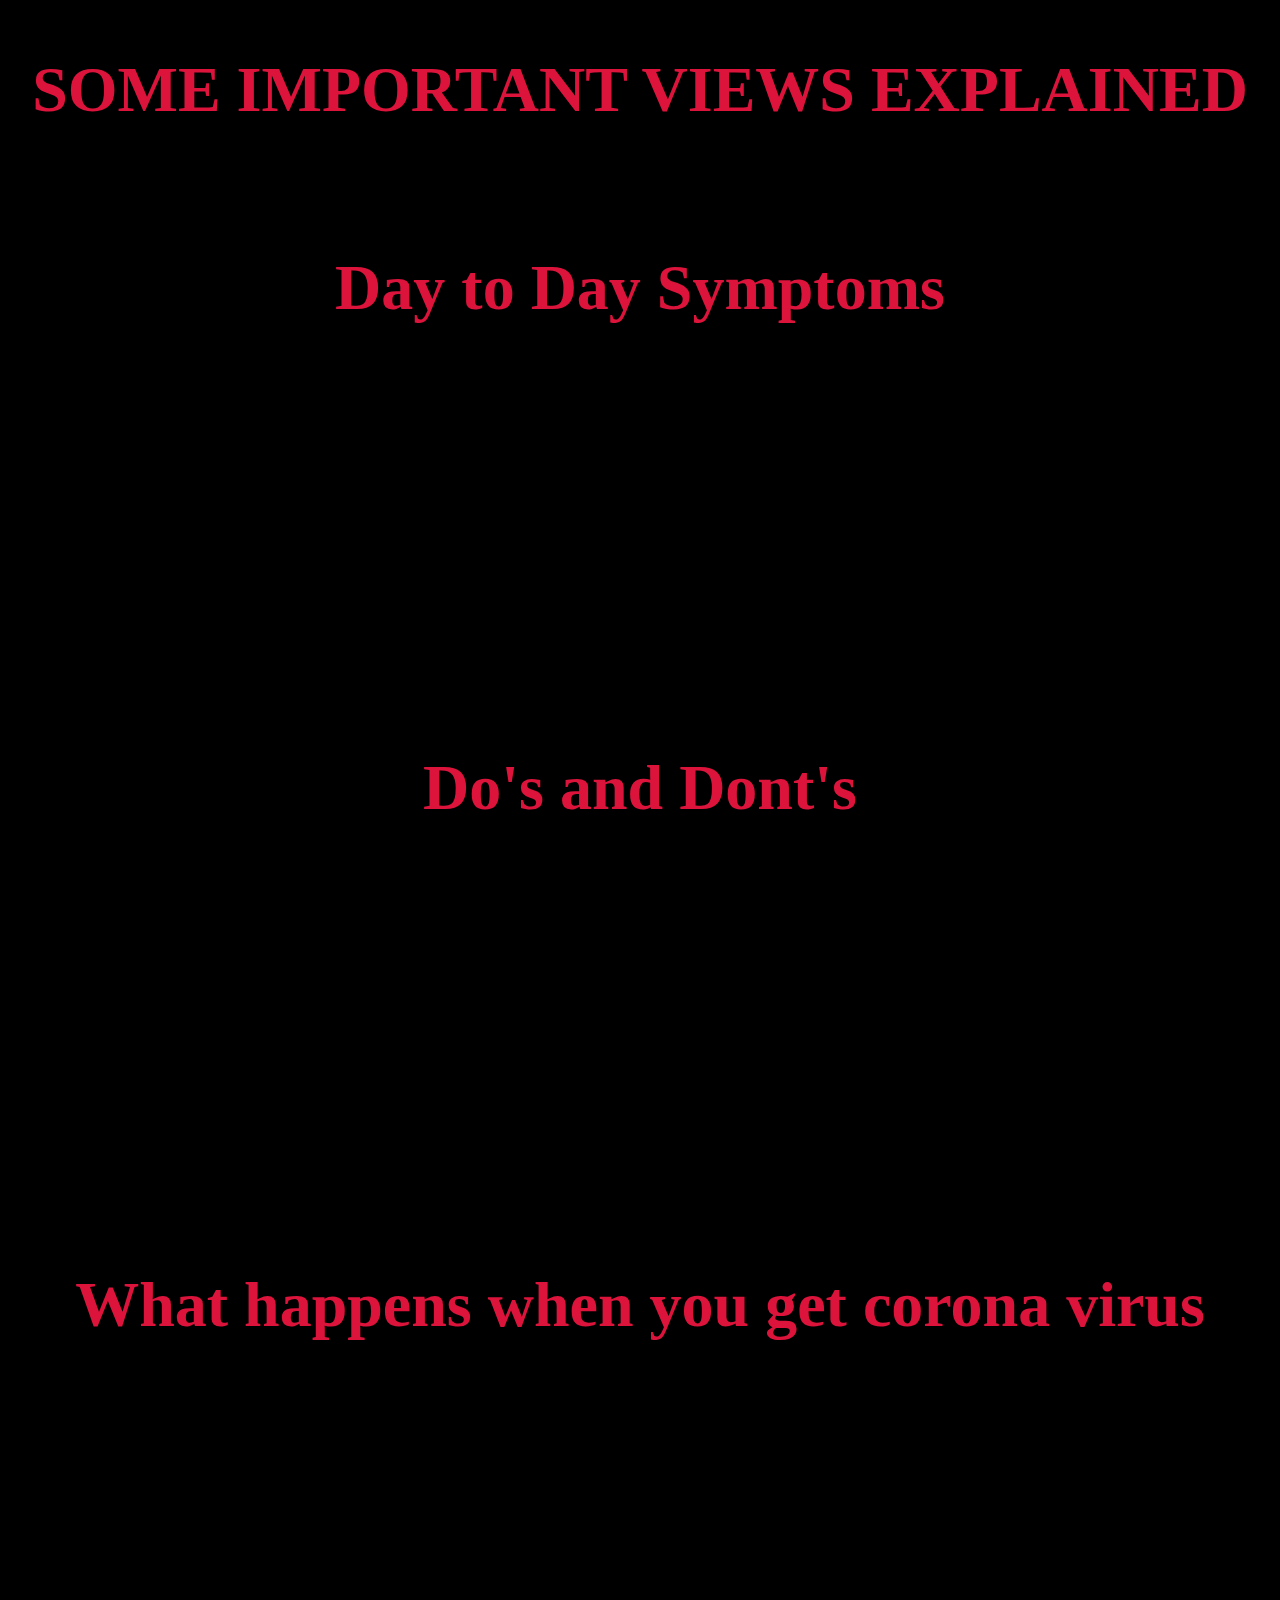
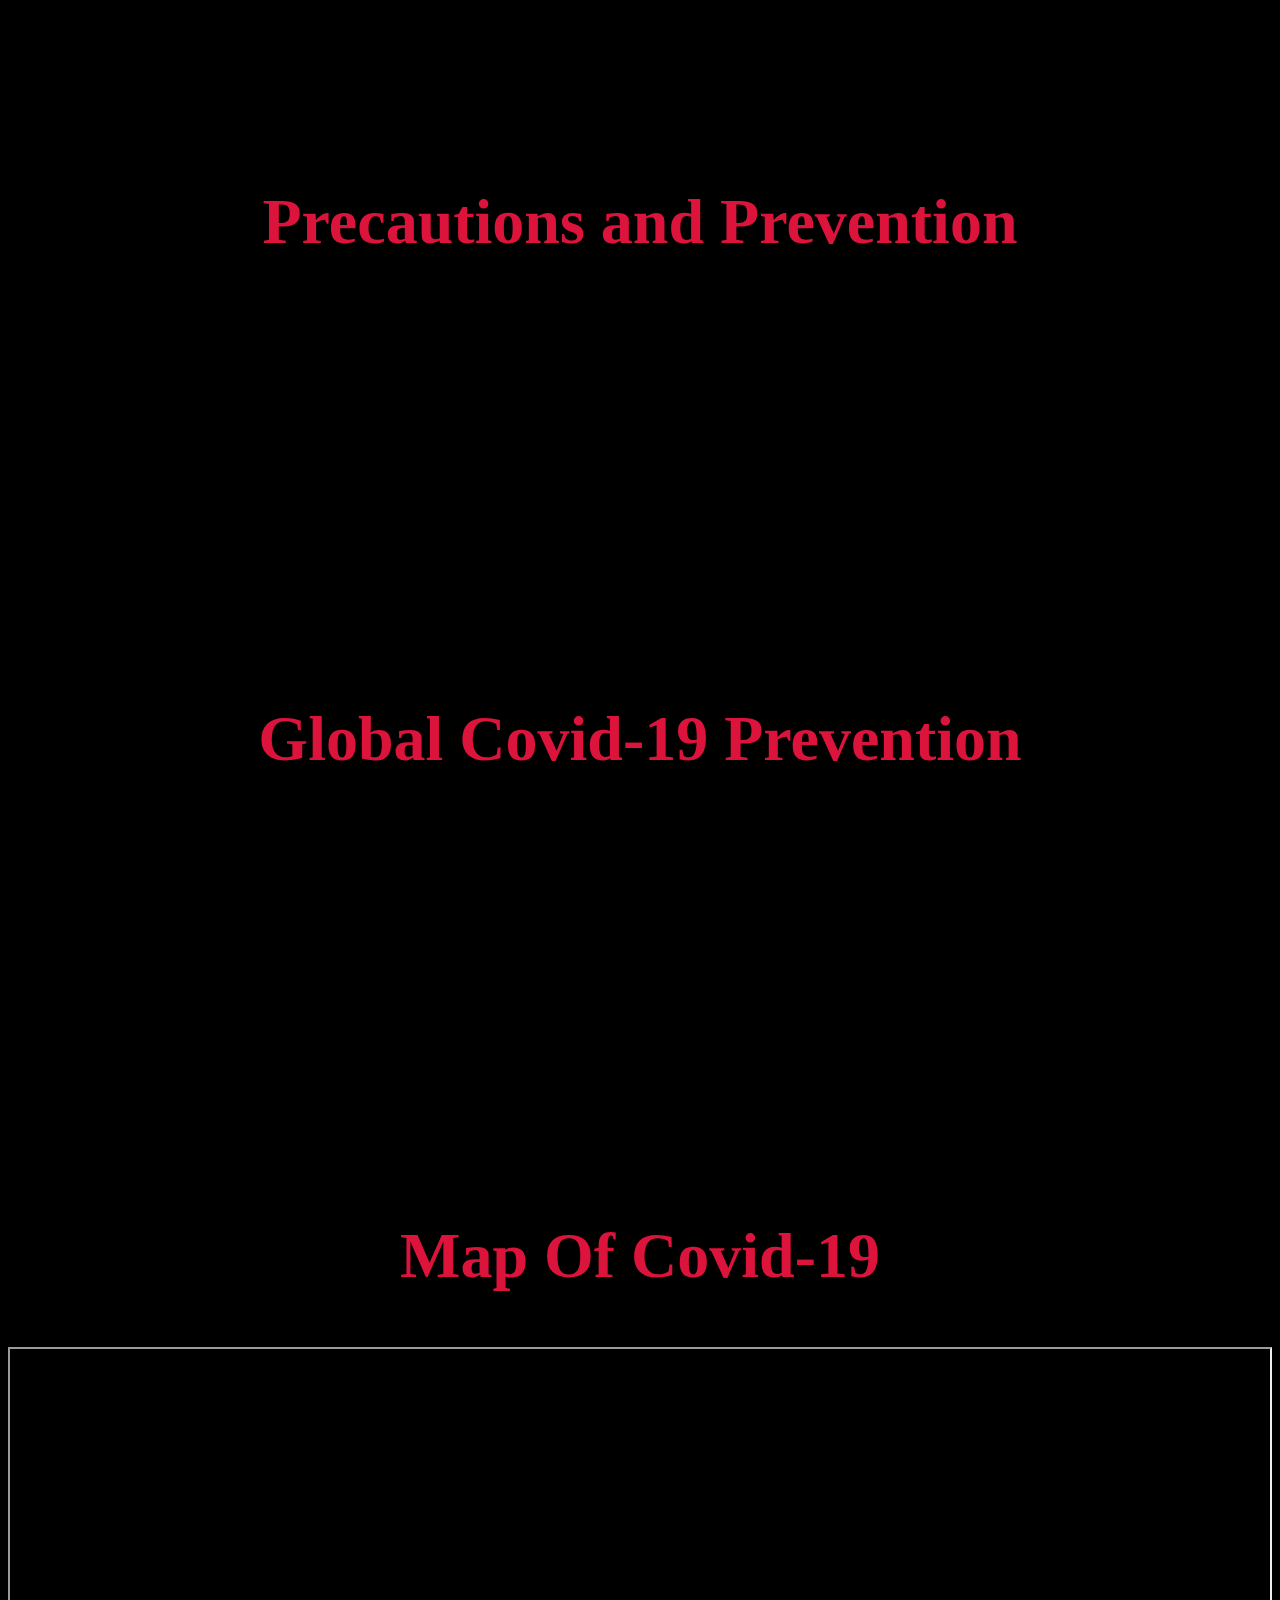
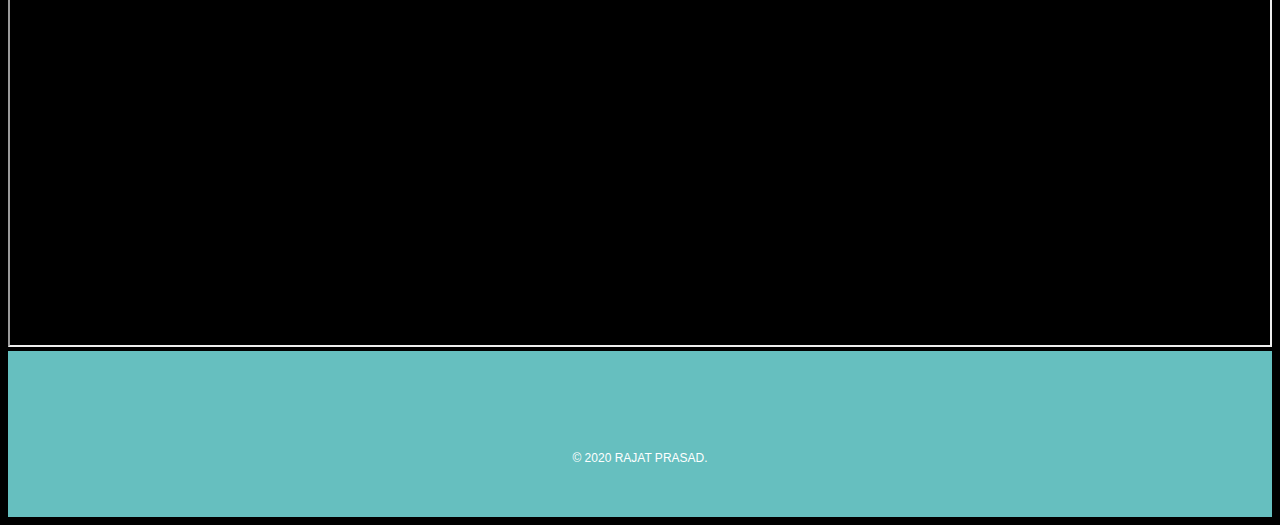
<file: video.html>
<!DOCTYPE html>
<html lang="en" dir="ltr">
  <head>
    <meta charset="utf-8">
    <title>Tutorials</title>
    <link rel="stylesheet" href="styles.css">
  </head>
  <body style="background-color:black;">

     <h2>SOME IMPORTANT VIEWS EXPLAINED</h2>
     <br>
     <h2>Day to Day Symptoms</h2>
    <!-- 21:9 aspect ratio -->
    <div class="embed-responsive embed-responsive-21by9">
      <iframe width="560" height="315" src="https://www.youtube-nocookie.com/embed/U8r3oTVMtQ0?start=8" frameborder="0" allow="accelerometer; autoplay; encrypted-media; gyroscope; picture-in-picture" allowfullscreen></iframe>
<br>
  <h2>Do's and Dont's</h2>
    <!-- 16:9 aspect ratio -->
    <div class="embed-responsive embed-responsive-16by9">
    <iframe width="560" height="315" src="https://www.youtube.com/embed/IT7ghcGy6r0" frameborder="0" allow="accelerometer; autoplay; encrypted-media; gyroscope; picture-in-picture" allowfullscreen></iframe>
    </div>
      

<br>
  <h2>What happens when you get corona virus</h2>
    <!-- 4:3 aspect ratio -->
    <div class="embed-responsive embed-responsive-4by3">
       <iframe width="560" height="315" src="https://www.youtube.com/embed/5DGwOJXSxqg" frameborder="0" allow="accelerometer; autoplay; encrypted-media; gyroscope; picture-in-picture" allowfullscreen></iframe>
    </div>

<br>
   <h2>Precautions and Prevention</h2>
    <!-- 1:1 aspect ratio -->
    <div class="embed-responsive embed-responsive-1by1">
       <iframe width="560" height="315" src="https://www.youtube.com/embed/rIapElrdNe4?start=10" frameborder="0" allow="accelerometer; autoplay; encrypted-media; gyroscope; picture-in-picture" allowfullscreen></iframe>
    </div>
   
    <br>
      <h2>Global Covid-19 Prevention</h2>
       <div class="embed-responsive embed-responsive-1by1">
         <iframe width="560" height="315" src="https://www.youtube.com/embed/rAj38E7vrS8?start=10" frameborder="0" allow="accelerometer; autoplay; encrypted-media; gyroscope; picture-in-picture" allowfullscreen></iframe>
      </div>
      <br>
      <h2>Map Of Covid-19</h2>
      <div class="map">
       <iframe src="https://ourworldindata.org/grapher/total-cases-covid-19?tab=map" width="100%" height="600px"></iframe></div>
    
        <div class="bottom-container">
          <a class="footer-link" href="https://www.linkedin.com/in/rajat-prasad-16958b14b/"><i class="fab fa-linkedin"></i></a>
          <a class="footer-link" href="https://twitter.com/Rajatprasad07?s=09"><i class="fab fa-twitter"></i></a>
          <a class="footer-link" href="https://www.instagram.com/rajat__prasad/"><i class="fab fa-instagram"></i></a>
          <a class="footer-link" href="https://rajatpd.github.io/my-personal-webpage/"><i class="fab fa-r-project"></i></a>
        <p class="copyright">© 2020 RAJAT PRASAD.</p>
  </div>

  </body>
</html>
</file>
<file: styles.css>
.into {
  background-color: #66bfbf;
  text-align: center;
  padding: 50px 0 20px;

}

h2 {
  text-align: center;
  font-family: cursive;
  color: crimson;
  font-size: 4rem;
}

p {
  color: orange;
}

* {box-sizing:border-box}

/* Slideshow container */
.slideshow-container {
  max-width: 1000px;
  position: relative;
  margin: auto;
}

/* Hide the images by default */
.mySlides {
  display: none;
}

/* Next & previous buttons */
.prev, .next {
  cursor: pointer;
  position: absolute;
  top: 50%;
  width: auto;
  margin-top: -22px;
  padding: 16px;
  color: white;
  font-weight: bold;
  font-size: 18px;
  transition: 0.6s ease;
  border-radius: 0 3px 3px 0;
  user-select: none;
}

/* Position the "next button" to the right */
.next {
  right: 0;
  border-radius: 3px 0 0 3px;
}

/* On hover, add a black background color with a little bit see-through */
.prev:hover, .next:hover {
  background-color: rgba(0,0,0,0.8);
}

/* Caption text */
.text {
  color: black;
  font-size: 20px;
  padding: 8px 12px;
  position: absolute;
  bottom: 8px;
  width: 100%;
  text-align: center;
}

/* Number text (1/3 etc) */
.numbertext {
  color: #f2f2f2;
  font-size: 12px;
  padding: 8px 12px;
  position: absolute;
  top: 0;
}

/* The dots/bullets/indicators */
.dot {
  cursor: pointer;
  height: 15px;
  width: 15px;
  margin: 0 2px;
  background-color: #bbb;
  border-radius: 50%;
  display: inline-block;
  transition: background-color 0.6s ease;
}

.active, .dot:hover {
  background-color: #717171;
}

/* Fading animation */
.fade {
  -webkit-animation-name: fade;
  -webkit-animation-duration: 1.5s;
  animation-name: fade;
  animation-duration: 1.5s;
}

@-webkit-keyframes fade {
  from {opacity: .4}
  to {opacity: 1}
}

@keyframes fade {
  from {opacity: .4}
  to {opacity: 1}
}




.intro {
  text-align: center;
  font-weight: bold;
  font-family: fantasy;
  font-size: 2rem;
  padding: 50px 0 20px;
  }

.topoption {
  font-family: cursive;
  color: black;
  font-size: 1.5rem;
}

.break {
  border: none;
  width: 10%;
  color: none;
}


#testimonials {
  background-color: #ef8172;
}

.testimonial-text {
  font-size: 3rem;
  line-height: 1.5;
}

.testimonial-image {
  width: 50%;
  margin: 20px;
  align-self: auto;
}

hr {
  border: dotted #eaf6f6 6px;
  border-bottom: none;
  width: 4%;
  margin: 100px auto;
}

.contact-me {
  width: 40%;
  margin: 40px auto 60px;
  text-align: center;
}


a {
  background-color: #599bb3;
  font-family: 'Montserrat' , sans-serif;
  margin: 10px 20px;
  text-decoration: none;
  text-align: center;
  image-orientation: center;
}

a:hover {
  color: black;
}

a.footer-link {
  color: white;
}

a.footer-link:hover {
  color: black;
}

.bottom-container {
  color: white;
  font-weight: lighter;
  text-align: center;
  background-color: #66bfbf;
  padding: 50px 0 20px;
  text-decoration-color: #66bfbf;
  background-color: #66bfbf;
  padding: 50px 0 20px;
}

.copyright {
  color: white;
  font-size: 0.75rem;
  padding: 20px 0;
  font-family: sans-serif;
}

.footerlink {
  color: white;
}

.circular {
  border-radius: 100%;
}

img {
  background-color: none;

}

.namaste:hover {
  background-color: green;
}

.handshake:hover {

   background-color: red;
}


/* Testimonial Section */

#testimonials {
  background-color: #ef8172;
}

.testimonial-text {
  font-size: 3rem;
  line-height: 1.5;
}

.testimonial-image {
  width: 85%;
  margin: 140px;
}

em {
  text-align: center;
}

#press {
  background-color: #ef8172;
  padding-bottom: 3%;
}

.press-logo {
  width: 15%;
  margin: 20px 20px 50px;
}


/*button*/

<a href="#" class="myButton">my button</a>

.btn {
	box-shadow: 0px 10px 14px -7px #276873;
	background:linear-gradient(to bottom, #599bb3 5%, #408c99 100%);
	background-color:#599bb3;
	border-radius:11px;
	display:inline-block;
	cursor:pointer;
	color:#ffffff;
	font-family:Verdana;
	font-size:20px;
	font-weight:bold;
	padding:17px 23px;
	text-decoration:none;
	text-shadow:0px 1px 0px #3d768a;
}
.btn:hover {
	background:linear-gradient(to bottom, #408c99 5%, #599bb3 100%);
	background-color: gol;
}
.btn:active {
	position:relative;
	top:1px;
}
}
</file>
